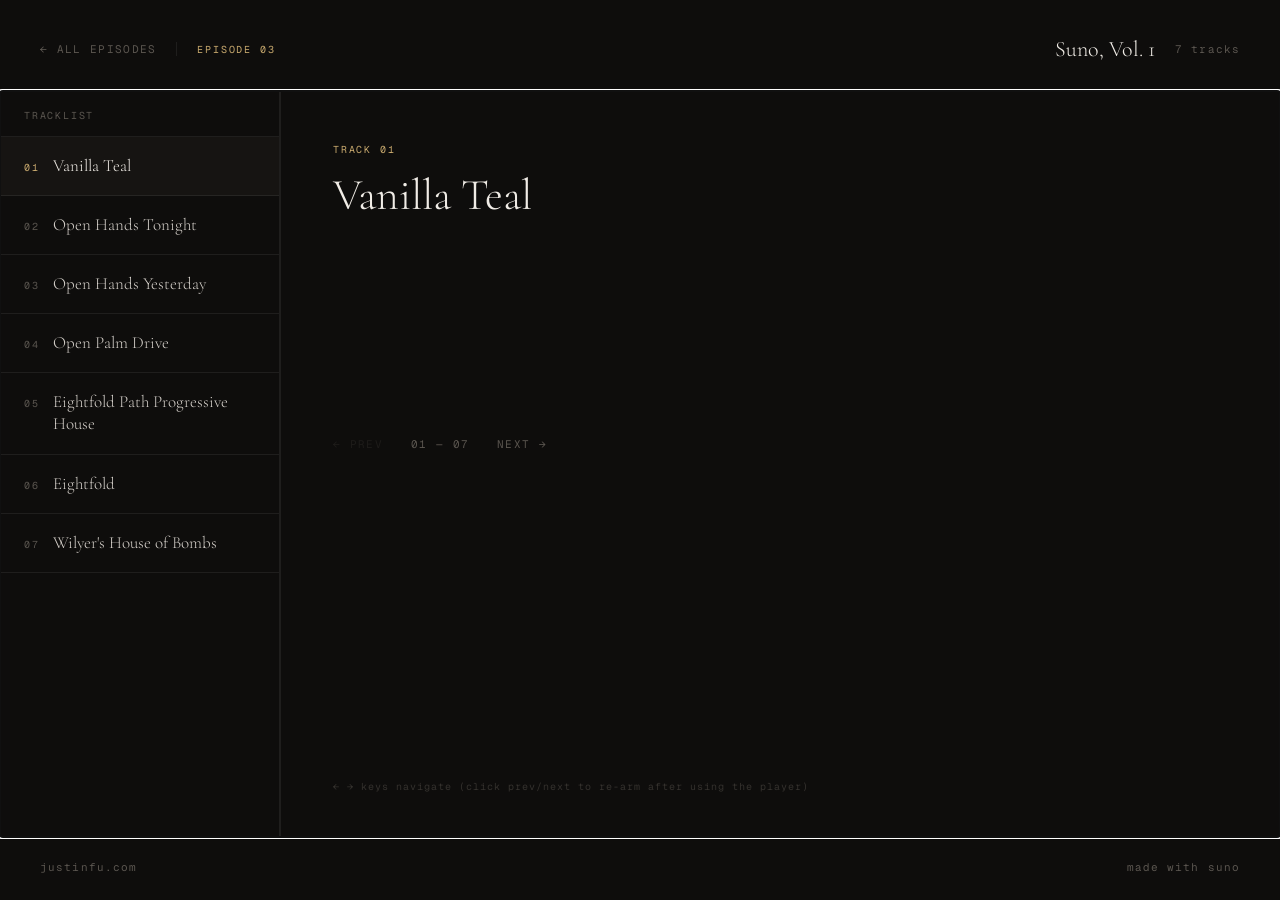
<file: suno-vol-1.html>
<!DOCTYPE html>
<html lang="en">
<head>
  <meta charset="UTF-8">
  <meta name="viewport" content="width=device-width, initial-scale=1.0">
  <title>Justin Fu — Suno, Vol. 1</title>
  <meta name="description" content="Original songs created with Suno by Justin Fu.">
  <meta property="og:title" content="Justin Fu — Suno, Vol. 1">
  <meta property="og:image" content="images/cover-suno-vol-1.jpg">
  <link rel="icon" href="data:image/svg+xml,<svg xmlns='http://www.w3.org/2000/svg' viewBox='0 0 100 100'><text y='.9em' font-size='90'>◼</text></svg>">
  <link href="https://fonts.googleapis.com/css2?family=Cormorant+Garamond:ital,wght@0,300;0,400;1,300;1,400&family=Geist+Mono:wght@300;400&display=swap" rel="stylesheet">
  <style>
    *, *::before, *::after { box-sizing: border-box; margin: 0; padding: 0; }
    :root {
      --bg: #0e0d0c; --bg2: #161412; --text: #d4cfc9;
      --muted: #5a554f; --accent: #c8a96e; --white: #f0ece6;
      --border: rgba(255,255,255,0.07);
    }
    html, body { background: var(--bg); color: var(--text); font-family: 'Geist Mono', monospace; min-height: 100vh; }

    header {
      padding: 36px 40px 28px;
      border-bottom: 1px solid var(--border);
      display: flex; align-items: center; gap: 20px;
    }
    .back {
      font-size: 11px; color: var(--muted); text-decoration: none;
      letter-spacing: 0.12em; text-transform: uppercase;
      transition: color 0.2s; white-space: nowrap;
    }
    .back:hover { color: var(--white); }
    .divider { width: 1px; height: 14px; background: var(--border); flex-shrink: 0; }
    .ep-label { font-size: 10px; letter-spacing: 0.18em; text-transform: uppercase; color: var(--accent); }
    .ep-title {
      font-family: 'Cormorant Garamond', serif; font-size: 22px;
      font-weight: 300; color: var(--white); margin-left: auto;
    }
    .ep-count { font-size: 11px; color: var(--muted); letter-spacing: 0.1em; white-space: nowrap; }

    /* ── player layout ── */
    .player-wrap {
      display: grid;
      grid-template-columns: 280px 1fr;
      min-height: calc(100vh - 89px - 65px);
    }

    /* ── stage ── */
    .stage {
      padding: 52px 52px 44px;
      border-left: 1px solid var(--border);
      display: flex;
      flex-direction: column;
    }
    .stage-label {
      font-size: 10px;
      letter-spacing: 0.18em;
      text-transform: uppercase;
      color: var(--accent);
      margin-bottom: 14px;
    }
    .stage-title {
      font-family: 'Cormorant Garamond', serif;
      font-size: 44px;
      font-weight: 300;
      color: var(--white);
      line-height: 1.15;
      margin-bottom: 36px;
    }
    .stage-embed {
      position: relative;
    }
    .stage-embed iframe {
      display: none;
      width: 100%;
      height: 152px;
      border: none;
      border-radius: 2px;
    }
    .stage-embed iframe.active {
      display: block;
    }
    .embed-loader {
      position: absolute;
      inset: 0;
      display: flex;
      align-items: center;
      justify-content: center;
      font-size: 10px;
      letter-spacing: 0.16em;
      text-transform: uppercase;
      color: var(--muted);
      pointer-events: none;
      opacity: 1;
      transition: opacity 0.3s;
    }
    .embed-loader.hidden { opacity: 0; }
    .stage-nav {
      display: flex;
      align-items: center;
      gap: 28px;
      margin-top: 28px;
    }
    .nav-btn {
      font-family: 'Geist Mono', monospace;
      font-size: 11px;
      letter-spacing: 0.12em;
      text-transform: uppercase;
      color: var(--muted);
      background: none;
      border: none;
      cursor: pointer;
      padding: 0;
      transition: color 0.2s;
    }
    .nav-btn:hover:not(:disabled) { color: var(--white); }
    .nav-btn:disabled { opacity: 0.2; cursor: default; }
    .stage-counter {
      font-size: 11px;
      color: var(--muted);
      letter-spacing: 0.12em;
    }
    .stage-hint {
      margin-top: auto;
      padding-top: 40px;
      font-size: 10px;
      color: var(--muted);
      letter-spacing: 0.1em;
      opacity: 0.5;
    }

    /* ── setlist ── */
    .setlist {
      overflow-y: auto;
      border-right: 1px solid var(--border);
    }
    .setlist-header {
      padding: 18px 24px 14px;
      font-size: 10px;
      letter-spacing: 0.18em;
      text-transform: uppercase;
      color: var(--muted);
      border-bottom: 1px solid var(--border);
    }
    .setlist-item {
      display: flex;
      align-items: baseline;
      gap: 14px;
      padding: 18px 24px;
      border-bottom: 1px solid var(--border);
      cursor: pointer;
      transition: background 0.15s;
    }
    .setlist-item:hover { background: var(--bg2); }
    .setlist-item.active { background: var(--bg2); }
    .setlist-num {
      font-size: 10px;
      letter-spacing: 0.16em;
      color: var(--muted);
      flex-shrink: 0;
      transition: color 0.2s;
    }
    .setlist-item.active .setlist-num { color: var(--accent); }
    .setlist-name {
      font-family: 'Cormorant Garamond', serif;
      font-size: 17px;
      font-weight: 300;
      color: var(--text);
      line-height: 1.3;
      transition: color 0.2s;
    }
    .setlist-item.active .setlist-name { color: var(--white); }

    /* ── mobile ── */
    @media (max-width: 640px) {
      header { padding: 20px; flex-wrap: wrap; gap: 10px; }
      .ep-title { font-size: 18px; }
      .player-wrap {
        display: flex;
        flex-direction: column;
        min-height: auto;
      }
      .setlist { order: 1; border-right: none; border-top: 1px solid var(--border); }
      .stage {
        order: 0;
        padding: 28px 20px 24px;
        border-left: none;
        border-bottom: none;
      }
      .stage-title { font-size: 32px; margin-bottom: 24px; }
      .stage-hint { display: none; }
      .setlist-item { padding: 16px 20px; }
    }

    footer {
      border-top: 1px solid var(--border); padding: 22px 40px;
      display: flex; justify-content: space-between; align-items: center;
    }
    footer span { font-size: 11px; color: var(--muted); letter-spacing: 0.1em; }

    @media (max-width: 540px) {
      footer { padding: 20px; }
    }
  </style>
</head>
<body>
  <header>
    <a class="back" href="index.html">← all episodes</a>
    <div class="divider"></div>
    <div class="ep-label">Episode 03</div>
    <div class="ep-title">Suno, Vol. 1</div>
    <div class="ep-count" id="track-count"></div>
  </header>

  <div class="player-wrap" id="player-wrap" tabindex="-1">
    <div class="setlist" id="setlist">
      <div class="setlist-header">Tracklist</div>
    </div>
    <div class="stage">
      <div class="stage-label" id="stage-num"></div>
      <div class="stage-title" id="stage-title"></div>
      <div class="stage-embed" id="stage-embed"></div>
      <div class="stage-nav">
        <button class="nav-btn" id="prev-btn">← prev</button>
        <span class="stage-counter" id="stage-counter"></span>
        <button class="nav-btn" id="next-btn">next →</button>
      </div>
      <div class="stage-hint">← → keys navigate (click prev/next to re-arm after using the player)</div>
    </div>
  </div>

  <footer>
    <span><a href="index.html" style="color:inherit;text-decoration:none;">justinfu.com</a></span>
    <span>made with suno</span>
  </footer>

  <script>
    var tracks = [
      { id: "09b1bf02-ed12-4e3e-a5aa-f4e794798edf", title: "Vanilla Teal" },
      { id: "e7c2766b-6f8d-4219-8471-5d7ab500bab5", title: "Open Hands Tonight" },
      { id: "d5ad9c9d-d20d-466c-8482-f2cf9bcfdaf7", title: "Open Hands Yesterday" },
      { id: "a026258b-7d53-4d51-947d-aa41ac51f959", title: "Open Palm Drive" },
      { id: "e6b94108-6867-4e37-bc37-ed97f1a6251e", title: "Eightfold Path Progressive House" },
      { id: "51615056-e8b0-4f00-b31f-b679ee26249c", title: "Eightfold" },
      { id: "ba52be65-3f40-4ca3-94b7-b3d26416e808", title: "Wilyer's House of Bombs" },
    ];

    var currentIdx = 0;
    var stageNum = document.getElementById('stage-num');
    var stageTitle = document.getElementById('stage-title');
    var stageCounter = document.getElementById('stage-counter');
    var prevBtn = document.getElementById('prev-btn');
    var nextBtn = document.getElementById('next-btn');
    var setlistEl = document.getElementById('setlist');
    var stageEmbedEl = document.getElementById('stage-embed');
    var countEl = document.getElementById('track-count');
    var wrapper = document.getElementById('player-wrap');

    countEl.textContent = tracks.length + ' track' + (tracks.length !== 1 ? 's' : '');

    // Loading indicator sits on top of whichever iframe is active
    var loader = document.createElement('div');
    loader.className = 'embed-loader hidden';
    loader.textContent = 'loading';
    stageEmbedEl.appendChild(loader);

    // Create one persistent iframe per track — no src yet
    var iframes = tracks.map(function() {
      var iframe = document.createElement('iframe');
      iframe.allow = 'autoplay';
      stageEmbedEl.insertBefore(iframe, loader);
      return { el: iframe, loaded: false };
    });

    function loadTrack(idx) {
      var t = iframes[idx];
      if (t.loaded || t.el.src) return;
      t.el.src = 'https://suno.com/embed/' + tracks[idx].id;
      t.el.addEventListener('load', function() {
        t.loaded = true;
        if (currentIdx === idx) loader.classList.add('hidden');
      }, { once: true });
    }

    // Build setlist
    tracks.forEach(function(track, i) {
      var item = document.createElement('div');
      item.className = 'setlist-item';
      var num = String(i + 1).padStart(2, '0');
      var numEl = document.createElement('div');
      numEl.className = 'setlist-num';
      numEl.textContent = num;
      var nameEl = document.createElement('div');
      nameEl.className = 'setlist-name';
      nameEl.textContent = track.title;
      item.appendChild(numEl);
      item.appendChild(nameEl);
      item.addEventListener('click', function() { goTo(i); });
      setlistEl.appendChild(item);
    });

    function goTo(idx) {
      currentIdx = idx;
      var total = tracks.length;
      var num = String(idx + 1).padStart(2, '0');

      stageNum.textContent = 'Track ' + num;
      stageTitle.textContent = tracks[idx].title;
      stageCounter.textContent = num + ' — ' + String(total).padStart(2, '0');

      prevBtn.disabled = idx === 0;
      nextBtn.disabled = idx === total - 1;

      // Show active iframe, hide others
      iframes.forEach(function(t, i) {
        t.el.classList.toggle('active', i === idx);
      });

      // Show loader only if this track hasn't finished loading yet
      if (!iframes[idx].loaded) {
        loader.classList.remove('hidden');
      } else {
        loader.classList.add('hidden');
      }

      // Load current track, then preload neighbors
      loadTrack(idx);
      if (idx + 1 < total) loadTrack(idx + 1);
      if (idx - 1 >= 0) loadTrack(idx - 1);

      // Highlight setlist
      var items = setlistEl.querySelectorAll('.setlist-item');
      items.forEach(function(el, i) { el.classList.toggle('active', i === idx); });
      var activeItem = items[idx];
      if (activeItem) activeItem.scrollIntoView({ behavior: 'smooth', block: 'nearest' });

      wrapper.focus();
    }

    prevBtn.addEventListener('click', function() { if (currentIdx > 0) goTo(currentIdx - 1); });
    nextBtn.addEventListener('click', function() { if (currentIdx < tracks.length - 1) goTo(currentIdx + 1); });

    function handleKey(e) {
      if (e.key === 'ArrowLeft' && currentIdx > 0) {
        e.preventDefault();
        goTo(currentIdx - 1);
      } else if (e.key === 'ArrowRight' && currentIdx < tracks.length - 1) {
        e.preventDefault();
        goTo(currentIdx + 1);
      }
    }
    wrapper.addEventListener('keydown', handleKey);

    goTo(0);
  </script>
</body>
</html>
</file>
